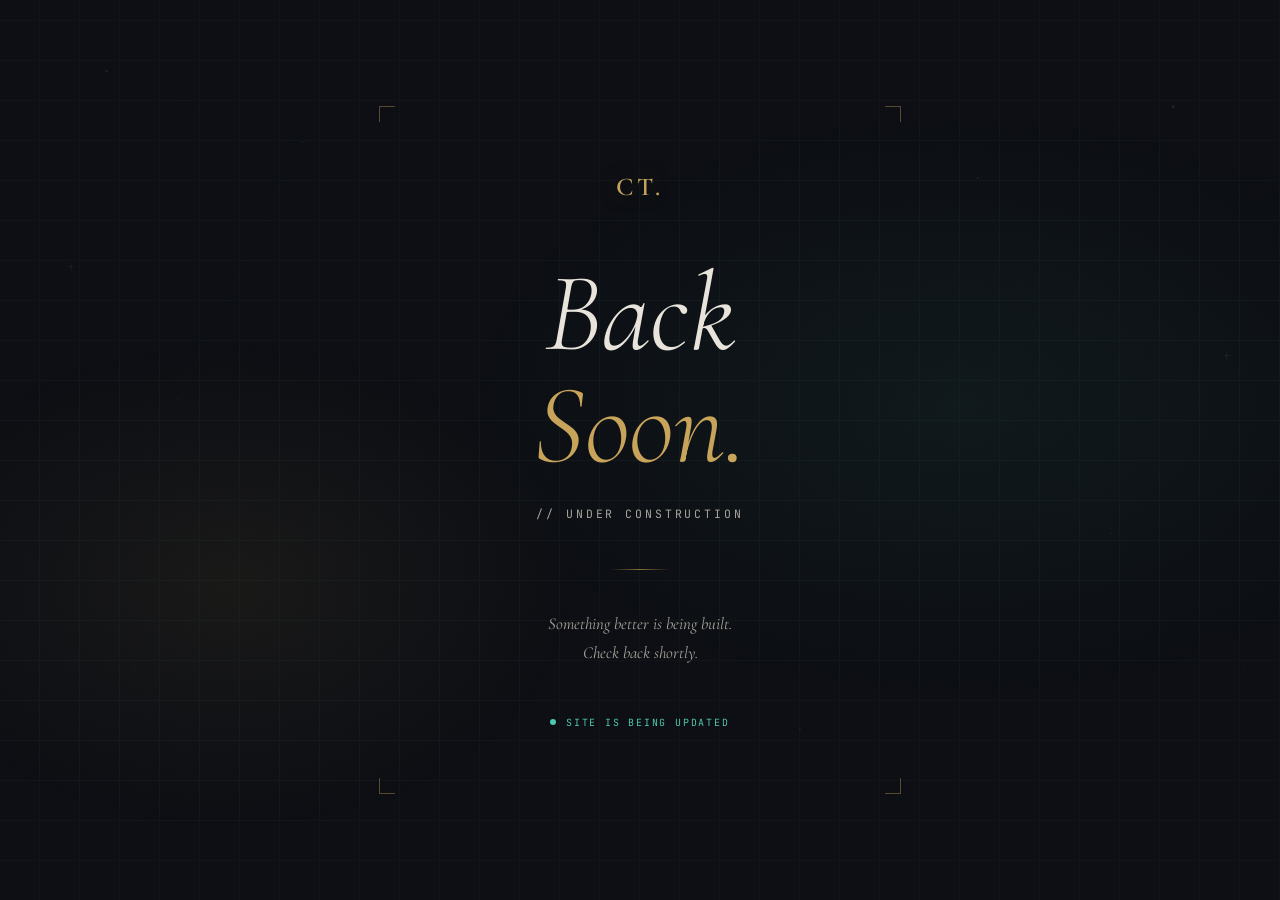
<file: maintenance.html>
<!DOCTYPE html>
<html lang="en">
<head>
  <meta charset="UTF-8"/>
  <meta name="viewport" content="width=device-width,initial-scale=1"/>
  <title>Caleb Thede — Back Soon</title>
  <link rel="preconnect" href="https://fonts.googleapis.com"/>
  <link rel="icon" href="/favicon.svg" type="image/svg+xml">
  <link rel="preconnect" href="https://fonts.gstatic.com" crossorigin/>
  <link href="https://fonts.googleapis.com/css2?family=Cormorant+Garamond:ital,wght@0,300;0,400;0,600;1,300;1,400&family=JetBrains+Mono:wght@300;400;500&display=swap" rel="stylesheet"/>
  <style>
    :root{
      --bg:#0D0F14;--bg2:#161B24;--bg3:#1E2433;
      --gold:#C8A45A;--gold-dim:#8A6E37;
      --teal:#4EC9B0;--teal-dim:#2C7A6A;
      --text:#E8E4DC;--text-dim:#A8A49C;
      --border:rgba(200,164,90,0.2);
    }
    *{margin:0;padding:0;box-sizing:border-box}
    html,body{height:100%;overflow:hidden}

    body{
      background:var(--bg);
      color:var(--text);
      font-family:'Lato',sans-serif;
      display:flex;align-items:center;justify-content:center;
    }

    /* Background glow + grid */
    .hub-bg{position:fixed;inset:0;pointer-events:none;z-index:0;
      background:
        radial-gradient(ellipse 65% 55% at 75% 45%,rgba(78,201,176,.055),transparent 60%),
        radial-gradient(ellipse 50% 50% at 18% 65%,rgba(200,164,90,.065),transparent 55%)}
    .hub-pattern{position:fixed;inset:0;pointer-events:none;z-index:0;opacity:.038;
      background-image:
        repeating-linear-gradient(0deg,transparent,transparent 39px,var(--teal) 39px,var(--teal) 40px),
        repeating-linear-gradient(90deg,transparent,transparent 39px,var(--teal) 39px,var(--teal) 40px)}

    /* Shooting star canvas */
    #ssCanvas{position:fixed;inset:0;z-index:9998;pointer-events:none}

    /* Center card */
    .card{
      position:relative;z-index:1;
      text-align:center;
      padding:4rem 3rem;
      max-width:520px;
      width:90%;
    }

    .logo{
      font-family:'Cormorant Garamond',serif;
      font-size:1.6rem;font-weight:600;letter-spacing:.15em;
      color:var(--gold);
      margin-bottom:3.5rem;
      cursor:default;
      text-shadow:0 0 30px rgba(200,164,90,.25);
    }

    .glyph{
      font-family:'Cormorant Garamond',serif;
      font-size:clamp(4rem,12vw,7rem);
      font-weight:300;
      font-style:italic;
      line-height:1;
      color:var(--text);
      margin-bottom:1.5rem;
    }
    .glyph em{color:var(--gold)}

    .sub{
      font-family:'JetBrains Mono',monospace;
      font-size:.72rem;letter-spacing:.25em;text-transform:uppercase;
      color:var(--text-dim);
      margin-bottom:3rem;
    }

    .divider{
      width:60px;height:1px;
      background:linear-gradient(to right,transparent,var(--gold-dim),transparent);
      margin:0 auto 2.5rem;
    }

    .note{
      font-family:'Cormorant Garamond',serif;
      font-size:1.05rem;font-style:italic;
      color:var(--text-dim);
      line-height:1.7;
    }

    .status-row{
      display:flex;align-items:center;justify-content:center;gap:.6rem;
      margin-top:3rem;
      font-family:'JetBrains Mono',monospace;font-size:.62rem;
      letter-spacing:.18em;text-transform:uppercase;color:var(--teal);
    }
    .status-dot{
      width:6px;height:6px;border-radius:50%;
      background:var(--teal);
      animation:blink 1.8s ease-in-out infinite;
    }
    @keyframes blink{0%,100%{opacity:.3}50%{opacity:1}}

    /* Corner brackets */
    .brackets{
      position:absolute;inset:-1px;pointer-events:none;
    }
    .bracket{position:absolute;width:16px;height:16px;opacity:.4}
    .bracket.tl{top:0;left:0;border-top:1px solid var(--gold);border-left:1px solid var(--gold)}
    .bracket.tr{top:0;right:0;border-top:1px solid var(--gold);border-right:1px solid var(--gold)}
    .bracket.bl{bottom:0;left:0;border-bottom:1px solid var(--gold);border-left:1px solid var(--gold)}
    .bracket.br{bottom:0;right:0;border-bottom:1px solid var(--gold);border-right:1px solid var(--gold)}

    /* Constellation decoration */
    .const-svg{position:fixed;inset:0;pointer-events:none;z-index:0;opacity:.18}

    /* Toast */
    .toast{
      position:fixed;bottom:2rem;left:50%;transform:translateX(-50%) translateY(20px);
      background:var(--bg3);border:1px solid var(--border);
      font-family:'JetBrains Mono',monospace;font-size:.65rem;letter-spacing:.15em;
      text-transform:uppercase;color:var(--text-dim);
      padding:.6rem 1.4rem;border-radius:3px;
      opacity:0;transition:opacity .3s,transform .3s;pointer-events:none;
      white-space:nowrap;z-index:9999;
    }
    .toast.visible{opacity:1;transform:translateX(-50%) translateY(0)}
  </style>
  <meta name="robots" content="noindex,nofollow"/>
</head>
<body>

<div class="hub-bg"></div>
<div class="hub-pattern"></div>

<!-- Constellation background stars -->
<svg class="const-svg" viewBox="0 0 1440 900" xmlns="http://www.w3.org/2000/svg" preserveAspectRatio="xMidYMid slice">
  <!-- Stars -->
  <circle cx="120" cy="80" r="1.5" fill="#C8A45A" opacity=".7"/>
  <circle cx="340" cy="160" r="1" fill="#4EC9B0" opacity=".6"/>
  <circle cx="80" cy="300" r="1.2" fill="#C8A45A" opacity=".5"/>
  <circle cx="200" cy="450" r="1" fill="#4EC9B0" opacity=".4"/>
  <circle cx="1320" cy="120" r="1.5" fill="#4EC9B0" opacity=".7"/>
  <circle cx="1100" cy="200" r="1" fill="#C8A45A" opacity=".6"/>
  <circle cx="1380" cy="400" r="1.2" fill="#4EC9B0" opacity=".5"/>
  <circle cx="1250" cy="600" r="1" fill="#C8A45A" opacity=".4"/>
  <circle cx="600" cy="60" r="1" fill="#C8A45A" opacity=".4"/>
  <circle cx="900" cy="820" r="1.2" fill="#4EC9B0" opacity=".4"/>
  <circle cx="150" cy="750" r="1" fill="#4EC9B0" opacity=".35"/>
  <circle cx="1400" cy="750" r="1" fill="#C8A45A" opacity=".35"/>
  <!-- Constellation lines -->
  <line x1="120" y1="80" x2="340" y2="160" stroke="#C8A45A" stroke-width=".4" opacity=".3"/>
  <line x1="340" y1="160" x2="200" y2="450" stroke="#4EC9B0" stroke-width=".4" opacity=".25"/>
  <line x1="1320" y1="120" x2="1100" y2="200" stroke="#4EC9B0" stroke-width=".4" opacity=".3"/>
  <line x1="1100" y1="200" x2="1250" y2="600" stroke="#C8A45A" stroke-width=".4" opacity=".25"/>
  <!-- Reticle top-left -->
  <line x1="75" y1="300" x2="85" y2="300" stroke="#C8A45A" stroke-width=".8" opacity=".4"/>
  <line x1="80" y1="295" x2="80" y2="305" stroke="#C8A45A" stroke-width=".8" opacity=".4"/>
  <!-- Reticle bottom-right -->
  <line x1="1375" y1="400" x2="1385" y2="400" stroke="#4EC9B0" stroke-width=".8" opacity=".4"/>
  <line x1="1380" y1="395" x2="1380" y2="405" stroke="#4EC9B0" stroke-width=".8" opacity=".4"/>
</svg>

<canvas id="ssCanvas"></canvas>

<div class="card">
  <div class="brackets">
    <div class="bracket tl"></div>
    <div class="bracket tr"></div>
    <div class="bracket bl"></div>
    <div class="bracket br"></div>
  </div>

  <div class="logo">CT.</div>

  <div class="glyph">Back<br><em>Soon.</em></div>

  <div class="sub">// under construction</div>

  <div class="divider"></div>

  <p class="note">Something better is being built.<br>Check back shortly.</p>

  <div class="status-row">
    <div class="status-dot"></div>
    <span>Site is being updated</span>
  </div>
</div>

<div class="toast" id="toast"></div>

<script>
// ── TOAST ────────────────────────────────────────────────────────────────────
function toast(msg){
  const t=document.getElementById('toast');
  t.textContent=msg;t.classList.add('visible');
  setTimeout(()=>t.classList.remove('visible'),3000);
}

// ── SHOOTING STAR ─────────────────────────────────────────────────────────────
const ssCanvas=document.getElementById('ssCanvas');
const ssCtx=ssCanvas.getContext('2d');
function resizeSS(){ssCanvas.width=window.innerWidth;ssCanvas.height=window.innerHeight}
resizeSS();window.addEventListener('resize',resizeSS);

function shootStar(fromX,fromY,toX,toY){
  const startTime=performance.now();
  const duration=900;
  const trail=[];
  function animate(now){
    const progress=Math.min((now-startTime)/duration,1);
    const ease=1-Math.pow(1-progress,3);
    const x=fromX+(toX-fromX)*ease;
    const y=fromY+(toY-fromY)*ease;
    trail.push({x,y,alpha:1});
    ssCtx.clearRect(0,0,ssCanvas.width,ssCanvas.height);
    trail.forEach((pt,i)=>{
      const a=(i/trail.length)*pt.alpha*0.6;
      ssCtx.beginPath();
      ssCtx.arc(pt.x,pt.y,1.5,0,Math.PI*2);
      ssCtx.fillStyle=`rgba(200,164,90,${a})`;
      ssCtx.fill();
      pt.alpha*=0.93;
    });
    ssCtx.beginPath();ssCtx.arc(x,y,3.5,0,Math.PI*2);
    ssCtx.fillStyle='#fff';
    ssCtx.shadowColor='#C8A45A';ssCtx.shadowBlur=12;
    ssCtx.fill();ssCtx.shadowBlur=0;
    if(progress<1)requestAnimationFrame(animate);
    else explodeStar(toX,toY);
  }
  requestAnimationFrame(animate);
}

function explodeStar(x,y){
  const colors=['#ff6b6b','#ff9f43','#ffd32a','#0be881','#67e8f9','#a78bfa','#f472b6','#fff','#C8A45A','#4EC9B0'];
  const particles=Array.from({length:55},(_,i)=>{
    const angle=(i/55)*Math.PI*2+Math.random()*.3;
    const speed=2+Math.random()*5;
    return{x,y,vx:Math.cos(angle)*speed,vy:Math.sin(angle)*speed,
      color:colors[Math.floor(Math.random()*colors.length)],
      alpha:1,size:1+Math.random()*2.5,decay:.012+Math.random()*.018,gravity:.08};
  });
  // Rainbow sweep on explosion
  startRainbow();
  function animateExplosion(){
    ssCtx.clearRect(0,0,ssCanvas.width,ssCanvas.height);
    let alive=false;
    particles.forEach(p=>{
      if(p.alpha<=0)return;
      alive=true;p.x+=p.vx;p.y+=p.vy;p.vy+=p.gravity;
      p.vx*=0.97;p.alpha-=p.decay;
      ssCtx.beginPath();ssCtx.arc(p.x,p.y,p.size,0,Math.PI*2);
      ssCtx.fillStyle=p.color;ssCtx.globalAlpha=Math.max(0,p.alpha);ssCtx.fill();
    });
    ssCtx.globalAlpha=1;
    if(alive)requestAnimationFrame(animateExplosion);
    else ssCtx.clearRect(0,0,ssCanvas.width,ssCanvas.height);
  }
  requestAnimationFrame(animateExplosion);
}

function triggerShootingStar(){
  const W=window.innerWidth,H=window.innerHeight;
  const edge=Math.floor(Math.random()*4);
  let fx,fy;
  if(edge===0){fx=Math.random()*W;fy=-20}
  else if(edge===1){fx=W+20;fy=Math.random()*H}
  else if(edge===2){fx=Math.random()*W;fy=H+20}
  else{fx=-20;fy=Math.random()*H}
  const tx=W*.2+Math.random()*W*.6;
  const ty=H*.2+Math.random()*H*.6;
  shootStar(fx,fy,tx,ty);
  scheduleRandomStar();
}
function scheduleRandomStar(){
  setTimeout(triggerShootingStar,120000+Math.random()*80000);
}
scheduleRandomStar();

// ── RAINBOW ──────────────────────────────────────────────────────────────────
var rainbowTimer=null;
var rainbowColors=[
  ['#ff6b6b','#ff6b6b','#cc4444','#cc4444'],
  ['#ff9f43','#ff9f43','#cc7a28','#cc7a28'],
  ['#ffd32a','#ffd32a','#ccaa00','#ccaa00'],
  ['#0be881','#0be881','#09b864','#09b864'],
  ['#67e8f9','#67e8f9','#3abcd4','#3abcd4'],
  ['#a78bfa','#a78bfa','#7c5cd4','#7c5cd4'],
  ['#f472b6','#f472b6','#c44d90','#c44d90'],
  ['#fb923c','#fb923c','#c96a1a','#c96a1a'],
];
function startRainbow(){
  clearInterval(rainbowTimer);
  var idx=0,total=rainbowColors.length*4;
  var root=document.body;
  rainbowTimer=setInterval(()=>{
    var col=rainbowColors[idx%rainbowColors.length];
    root.style.setProperty('--teal',col[0]);
    root.style.setProperty('--gold',col[1]);
    root.style.setProperty('--teal-dim',col[2]);
    root.style.setProperty('--gold-dim',col[3]);
    idx++;
    if(idx>=total){
      clearInterval(rainbowTimer);
      root.style.removeProperty('--teal');
      root.style.removeProperty('--gold');
      root.style.removeProperty('--teal-dim');
      root.style.removeProperty('--gold-dim');
    }
  },500);
}

// ── EASTER EGGS ───────────────────────────────────────────────────────────────
let typed='';
document.addEventListener('keydown',e=>{
  typed=(typed+e.key).slice(-6);
  if(typed.endsWith('caleb')){triggerShootingStar();toast('Hey, that\'s me.');}
});

// Logo click → shooting star
let logoClicks=0,logoTimer=null;
document.querySelector('.logo').addEventListener('click',()=>{
  logoClicks++;clearTimeout(logoTimer);
  logoTimer=setTimeout(()=>logoClicks=0,1800);
  if(logoClicks===3)toast('Still here. Just rebuilding.');
  if(logoClicks>=7){logoClicks=0;triggerShootingStar();}
});
</script>
</body>
</html>
</file>
